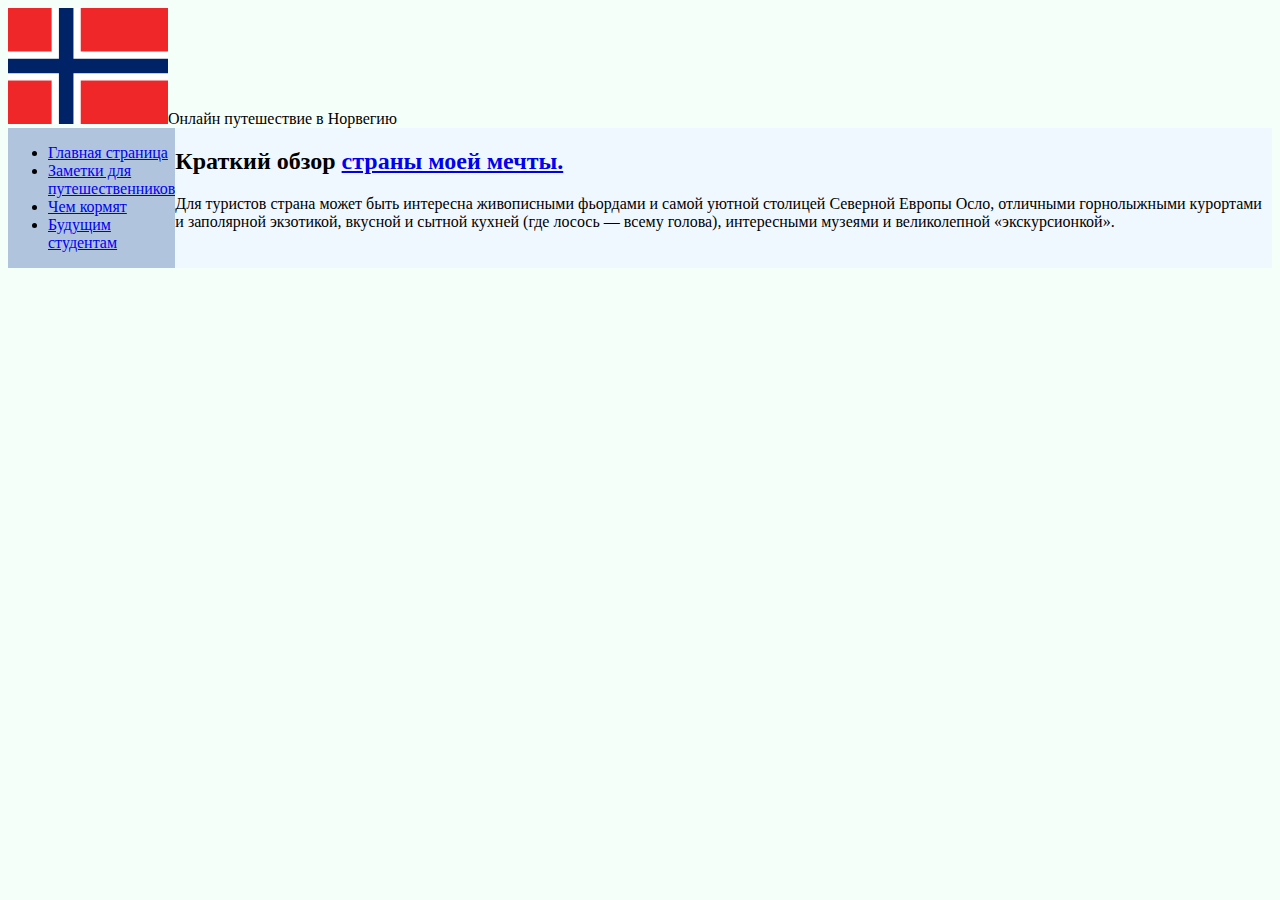
<file: week11/index.html>
<!doctype html>
<html>
    <head>
        <meta charset="utf-8">
        <title>Онлайн путешествие в Норвегию</title>
        <link href="style.css" rel= "stylesheet">
    </head>
    <body>
        <header>
        <img src="160px-Flag_of_Norway.svg.png"
        <h1>Онлайн путешествие в Норвегию</h1>
        </header>
        <div id="flex">
        <nav>
            <ul>
           <li><a href="index.html">Главная страница </a></li>
           <li><a href="week0.html">Заметки для путешественников </a></li>
           <li><a href="week1.html">Чем кормят</a></li>                                        </a></li>
           <li><a href="week2.html">Будущим студентам</a></li>
            </ul>
        </nav>
        <main>
        <h2>Краткий обзор <a href="https://ru.wikipedia.org/wiki/%D0%9D%D0%BE%D1%80%D0%B2%D0%B5%D0%B3%D0%B8%D1%8F">страны моей мечты.</a></h2>
        <p>Для туристов страна может быть интересна живописными фьордами и самой уютной столицей Северной Европы Осло, отличными горнолыжными курортами и заполярной экзотикой, вкусной и сытной кухней (где лосось — всему голова), интересными музеями и великолепной «экскурсионкой».<p>
        </main>
        </div>
    </body>
</html>
</file>
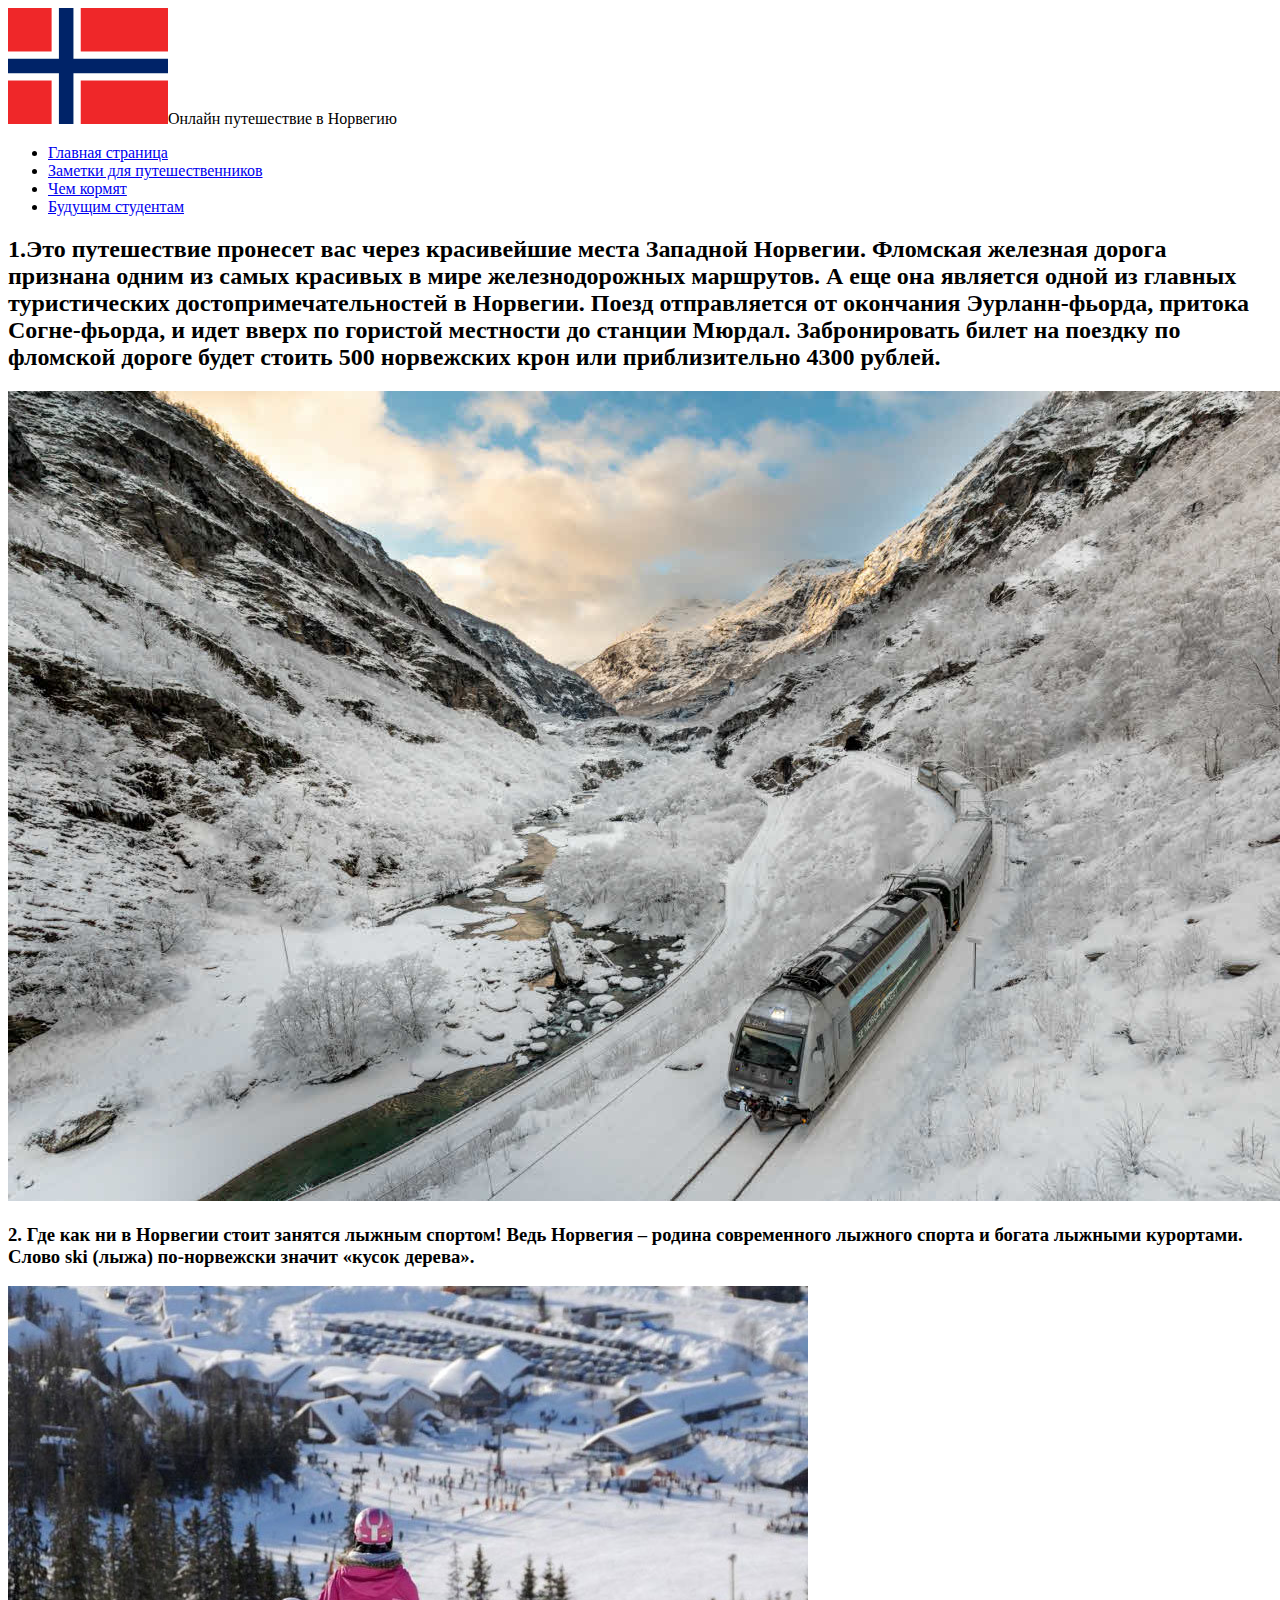
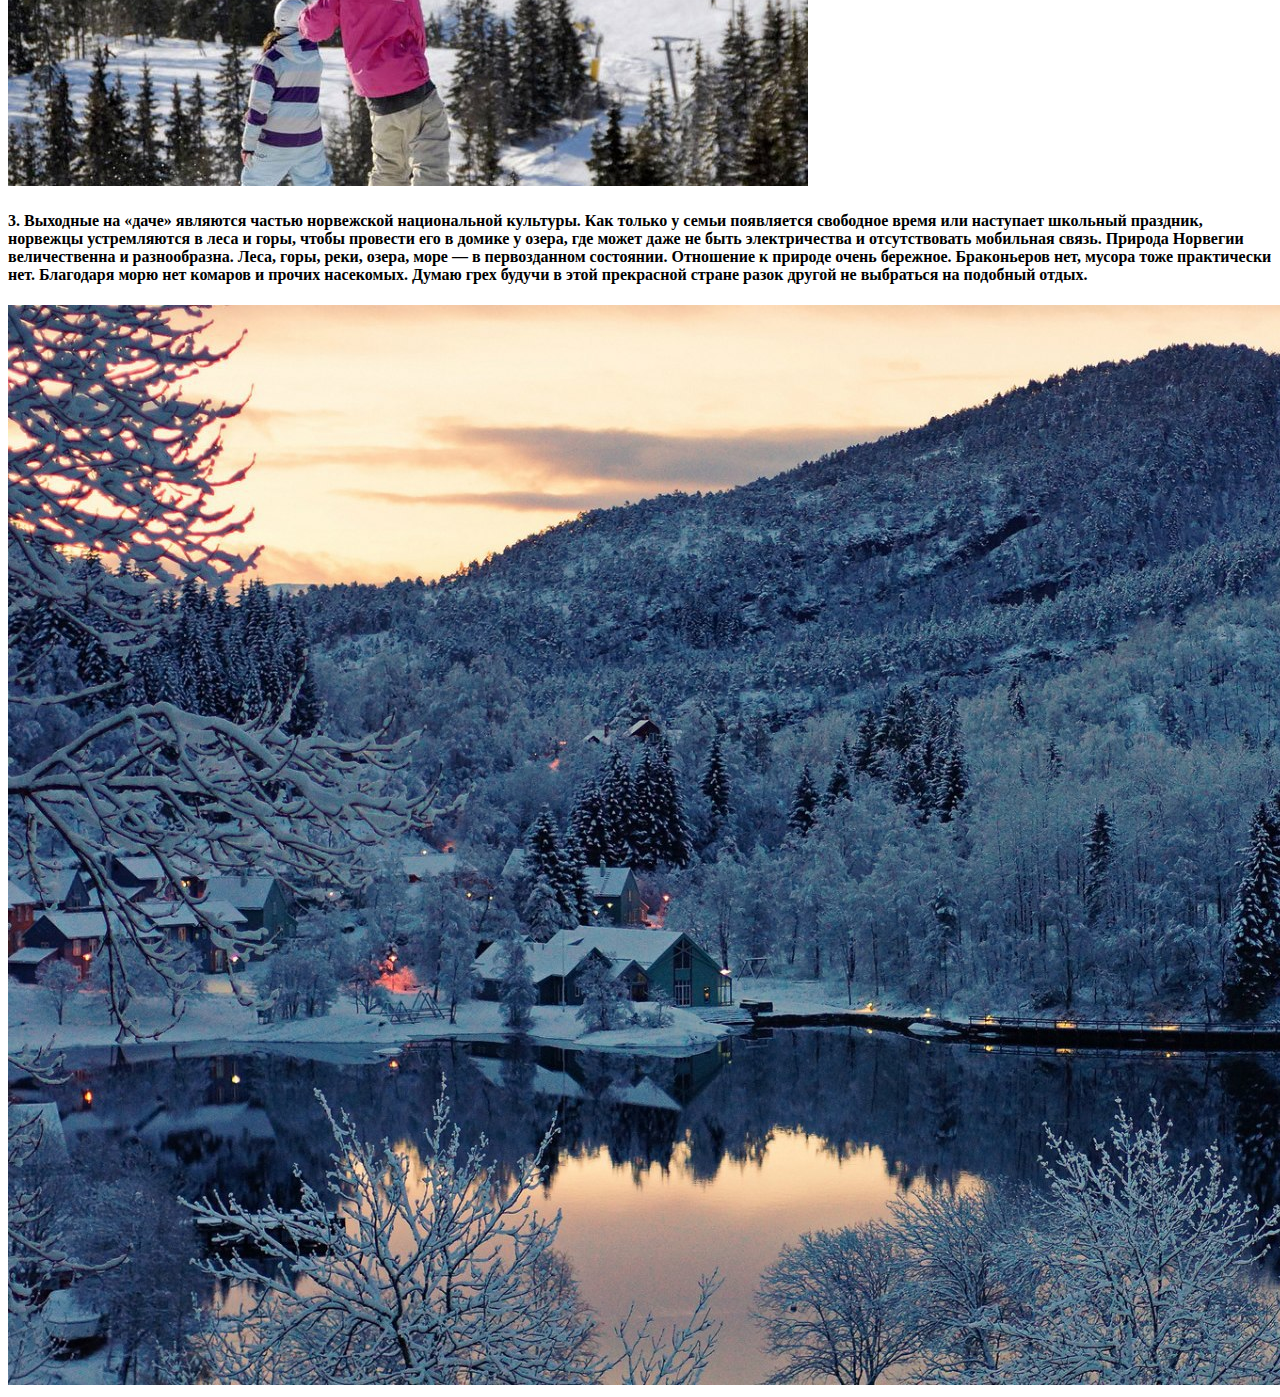
<file: week11/week0.html>
<!doctype html>
<html>
    <head>
        <meta charset="utf-8">
        <title>Заметки для путешественников </title>
    </head>
    <body>
        <header>
        <img src="160px-Flag_of_Norway.svg.png"
        <h1>Онлайн путешествие в Норвегию</h1>
        </header>
        <div>
        <nav>
            <ul>
           <li><a href="index.html">Главная страница </a></li>
           <li><a href="week0.html">Заметки для путешественников </a></li>
           <li><a href="week1.html">Чем кормят</a></li>                                        </a></li>
           <li><a href="week2.html">Будущим студентам</a></li>
            </ul>
        </nav>
        <main>
        <h2> 1.Это путешествие пронесет вас через красивейшие места Западной Норвегии. Фломская железная дорога признана одним из самых красивых в мире железнодорожных маршрутов. А еще она является одной из главных туристических достопримечательностей в Норвегии. Поезд отправляется от окончания Эурланн-фьорда, притока Согне-фьорда, и идет вверх по гористой местности до станции Мюрдал. Забронировать билет на поездку по фломской дороге будет стоить 500 норвежских крон или приблизительно 4300 рублей.</h2>
        <img src="tild3330-3133-4733-b235-636430353662__16x9_flam_flamsbana_.jpg"
        </main>
        <div>
        <h3>  2. Где как ни в Норвегии стоит занятся лыжным спортом! Ведь Норвегия – родина современного лыжного спорта и богата лыжными курортами. Слово ski (лыжа) по-норвежски значит «кусок дерева».</h3>
        <img src="c_840_500_16777215_00_images_tours_tours_326.jpg"
        </main>
        </div>
        <h4>  3. Выходные на «даче» являются частью норвежской национальной культуры. Как только у семьи появляется свободное время или наступает школьный праздник, норвежцы устремляются в леса и горы, чтобы провести его в домике у озера, где может даже не быть электричества и отсутствовать мобильная связь. Природа Норвегии величественна и разнообразна. Леса, горы, реки, озера, море — в первозданном состоянии. Отношение к природе очень бережное. Браконьеров нет, мусора тоже практически нет. Благодаря морю нет комаров и прочих насекомых. Думаю грех будучи в этой прекрасной стране разок другой не выбраться на подобный отдых.</h4>
        <img src="World___Norway_Flekke._Sogn_og_Fjordane__Norway_096643_.jpg"
        </main>
        </div>
    </body>
</html>
</file>
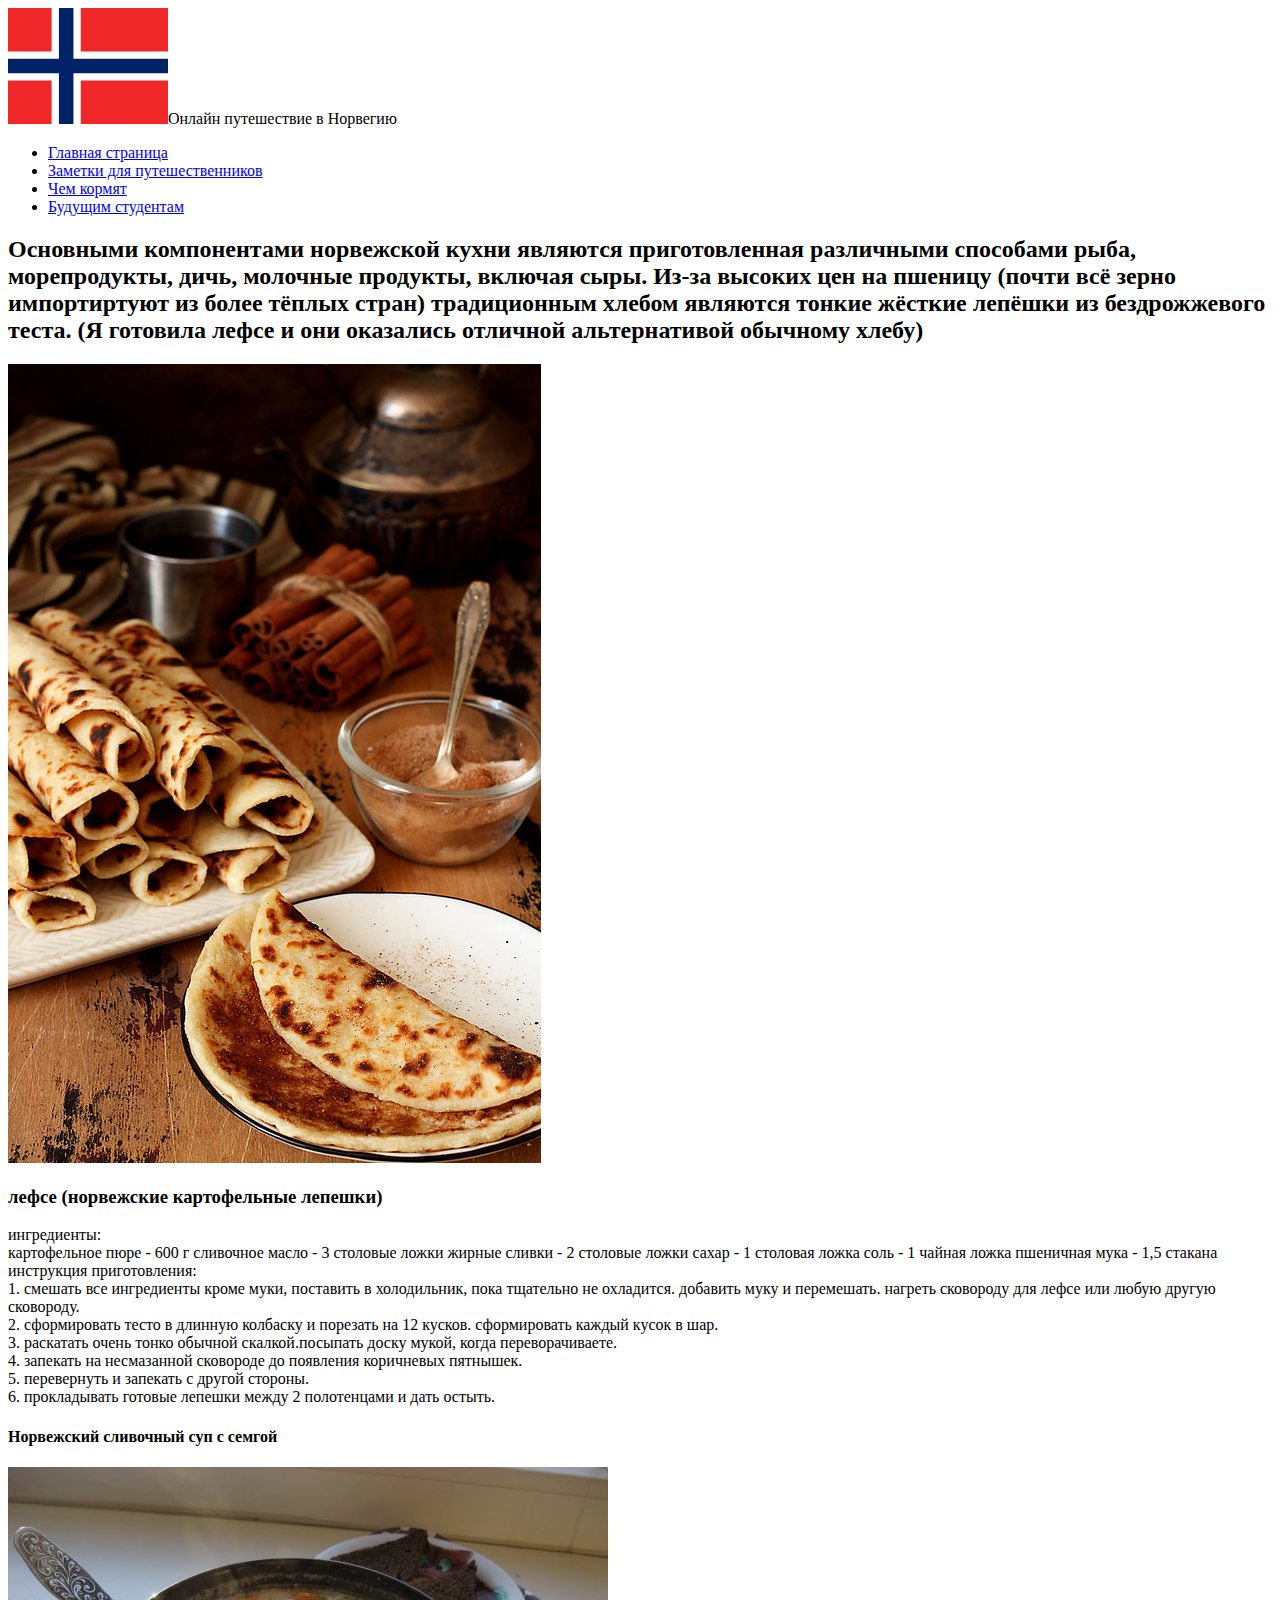
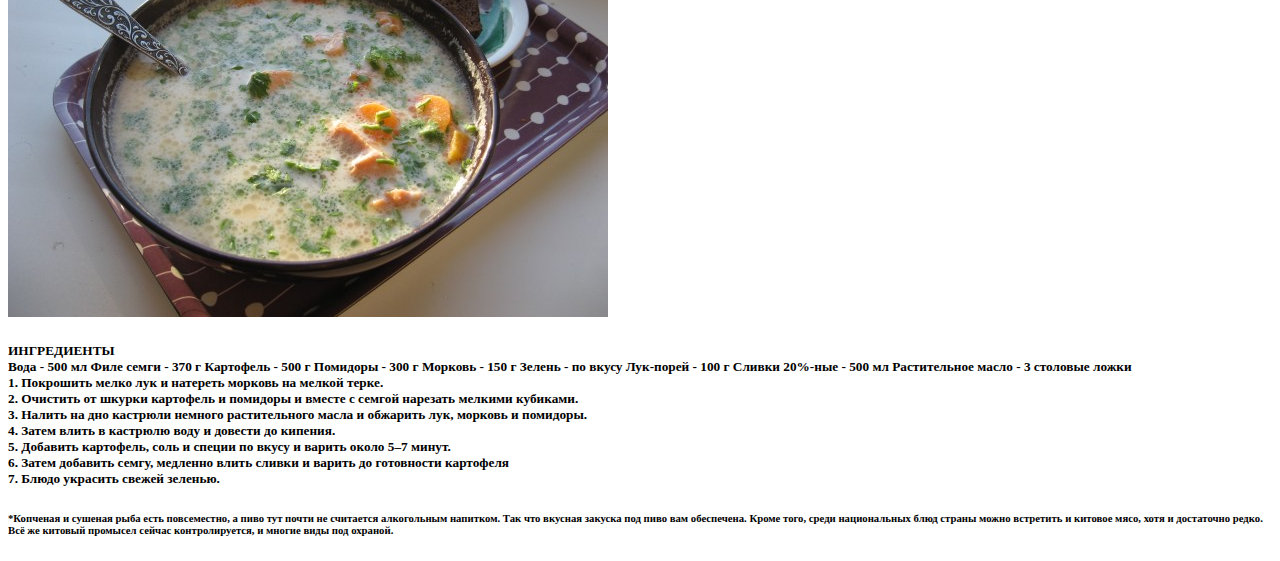
<file: week11/week1.html>
<!doctype html>
<html>
    <head>
        <meta charset="utf-8">
        <title>Культура Норвегии</title>
    </head>
    <body>
        <header>
        <img src="160px-Flag_of_Norway.svg.png"
        <h1>Онлайн путешествие в Норвегию</h1>
        </header>
        <div>
        <nav>
            <ul>
           <li><a href="index.html">Главная страница </a></li>
           <li><a href="week0.html">Заметки для путешественников </a></li>
           <li><a href="week1.html">Чем кормят</a></li>                                        </a></li>
           <li><a href="week2.html">Будущим студентам</a></li>
            </ul>
        </nav>
        <main>
        <h2>Основными компонентами норвежской кухни являются приготовленная различными способами рыба, морепродукты, дичь, молочные продукты, включая сыры. Из-за высоких цен на пшеницу (почти всё зерно импортиртуют из более тёплых стран) традиционным хлебом являются тонкие жёсткие лепёшки из бездрожжевого теста. (Я готовила лефсе и они оказались отличной альтернативой обычному хлебу)</h2>
        <img src= "47135768471_a8626ac183_c.jpg"
        </main>
        <div>
             <h3>лефсе (норвежские картофельные лепешки)
 </main>
        <div>
ингредиенты:
 </main>
        <div>
картофельное пюре - 600 г
сливочное масло - 3 столовые ложки
жирные сливки - 2 столовые ложки
сахар - 1 столовая ложка
соль - 1 чайная ложка
пшеничная мука - 1,5 стакана
</main>
        <div>
</main>
        <div>
</main>
        <div>
инструкция приготовления:
 </main>
        <div>
 </main>
        <div>
1. смешать все ингредиенты кроме муки, поставить в холодильник, пока тщательно не охладится. добавить муку и перемешать. нагреть сковороду для лефсе или любую другую сковороду.
 </main>
        <div>
2. сформировать тесто в длинную колбаску и порезать на 12 кусков. сформировать каждый кусок в шар.
 </main>
        <div>
3. раскатать очень тонко обычной скалкой.посыпать доску мукой, когда переворачиваете.
 </main>
        <div>
4. запекать на несмазанной сковороде до появления коричневых пятнышек.
 </main>
        <div>
5. перевернуть и запекать с другой стороны.
 </main>
        <div>
6. прокладывать готовые лепешки между 2 полотенцами и дать остыть.</h3>
        </main>
        </div>
        <h4>Норвежский сливочный суп с семгой</h4>
        </main>
        </div>
        <img src= "33527_600.jpg"
        </main>
        <div>
            <h5> ИНГРЕДИЕНТЫ
            </main>
        <div>

Вода - 500 мл
Филе семги - 370 г
Картофель - 500 г
Помидоры - 300 г
Морковь - 150 г
Зелень - по вкусу
Лук-порей - 100 г
Сливки 20%-ные - 500 мл
Растительное масло - 3 столовые ложки
       </main>
        <div>
1. Покрошить мелко лук и натереть морковь на мелкой терке.
 </main>
        <div>
2. Очистить от шкурки картофель и помидоры и вместе с семгой нарезать мелкими кубиками.
 </main>
        <div>
3. Налить на дно кастрюли немного растительного масла и обжарить лук, морковь и помидоры.
 </main>
        <div>
4. Затем влить в кастрюлю воду и довести до кипения.
 </main>
        <div>
5. Добавить картофель, соль и специи по вкусу и варить около 5–7 минут.
 </main>
        <div>
6. Затем добавить семгу, медленно влить сливки и варить до готовности картофеля
 </main>
        <div>
7. Блюдо украсить свежей зеленью.</h5>
        </main>
        </div>
            <h6>*Копченая и сушеная рыба есть повсеместно, а пиво тут почти не считается алкогольным напитком. Так что вкусная закуска под пиво вам обеспечена. Кроме того, среди национальных блюд страны можно встретить и китовое мясо, хотя и достаточно редко. Всё же китовый промысел сейчас контролируется, и многие виды под охраной.</h6>
        </body>
</html>
</file>
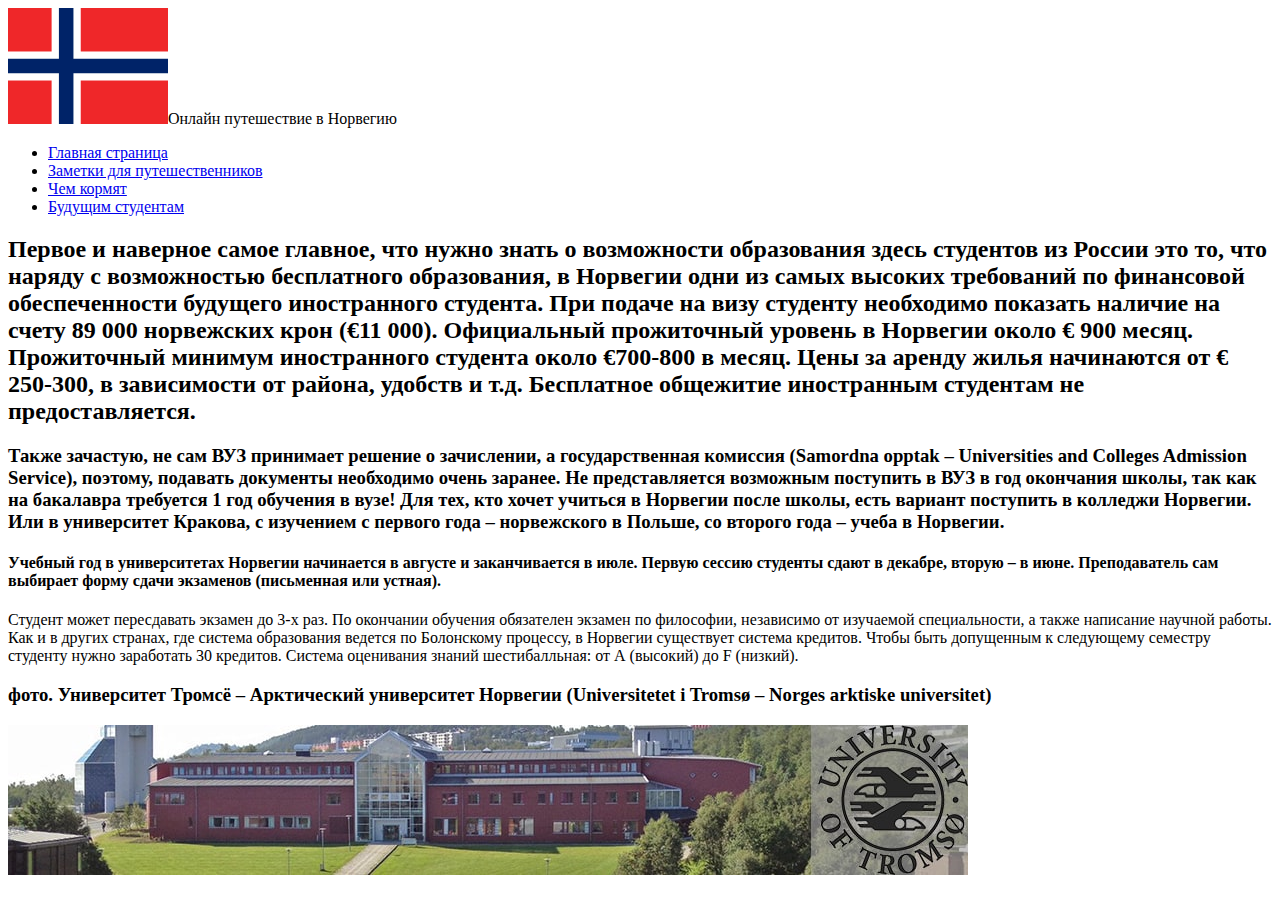
<file: week11/week2.html>
<!doctype html>
<html>
    <head>
        <meta charset="utf-8">
        <title>Заметки для путешественников </title>
    </head>
    <body>
        <header>
        <img src="160px-Flag_of_Norway.svg.png"
        <h1>Онлайн путешествие в Норвегию</h1>
        </header>
        <div>
        <nav>
            <ul>
           <li><a href="index.html">Главная страница </a></li>
           <li><a href="week0.html">Заметки для путешественников </a></li>
           <li><a href="week1.html">Чем кормят</a></li>                                        </a></li>
           <li><a href="week2.html">Будущим студентам</a></li>
            </ul>
        </nav>
        <main>
        <h2> Первое и наверное самое главное, что нужно знать о возможности образования здесь студентов из России это то, что наряду с возможностью бесплатного образования, в Норвегии одни из самых высоких требований по финансовой обеспеченности будущего иностранного студента. При подаче на визу студенту необходимо показать наличие на счету 89 000 норвежских крон (€11 000). Официальный прожиточный уровень в Норвегии около € 900 месяц. Прожиточный минимум иностранного студента около €700-800 в месяц. Цены за аренду жилья начинаются от € 250-300, в зависимости от района, удобств и т.д. Бесплатное общежитие иностранным студентам не предоставляется. </h2>
        </main>
        <div>
        <h3> Также зачастую, не сам ВУЗ принимает решение о зачислении, а государственная комиссия (Samordna opptak – Universities and Colleges Admission Service), поэтому, подавать документы необходимо очень заранее. Не представляется возможным поступить в ВУЗ в год окончания школы, так как на бакалавра требуется 1 год обучения в вузе! Для тех, кто хочет учиться в Норвегии после школы, есть вариант поступить в колледжи Норвегии. Или в университет Кракова, с изучением с первого года – норвежского в Польше, со второго года – учеба в Норвегии. </h3>
        </main>
        </div>
        <h4> Учебный год в университетах Норвегии начинается в августе и заканчивается в июле. Первую сессию студенты сдают в декабре, вторую – в июне. Преподаватель сам выбирает форму сдачи экзаменов (письменная или устная).
         </main>
        </div>
             Студент может пересдавать экзамен до 3-х раз. По окончании обучения обязателен экзамен по философии, независимо от изучаемой специальности, а также написание научной работы.
        </main>
        </div>
         Как и в других странах, где система образования ведется по Болонскому процессу, в Норвегии существует система кредитов. Чтобы быть допущенным к следующему семестру студенту нужно заработать 30 кредитов. Система оценивания знаний шестибалльная: от А (высокий) до F (низкий). </h4>
          </main>
        </div>
        <h3>фото. Университет Тромсё – Арктический университет Норвегии (Universitetet i Tromsø – Norges arktiske universitet)</h3>
        <img src="Troms-University.jpg"
        </main>
        </div>
    </body>
</html>
</file>
<file: week11/style.css>
body{
    background-color:#f5fffa;
}
#flex {
    display:flex;
    flex-direction: row;
}

nav {
     background-color: #b0c4de;
}
main {
    background-color:#f0f8ff;
}
h1 {
    color:#6495ed;
}
</file>
